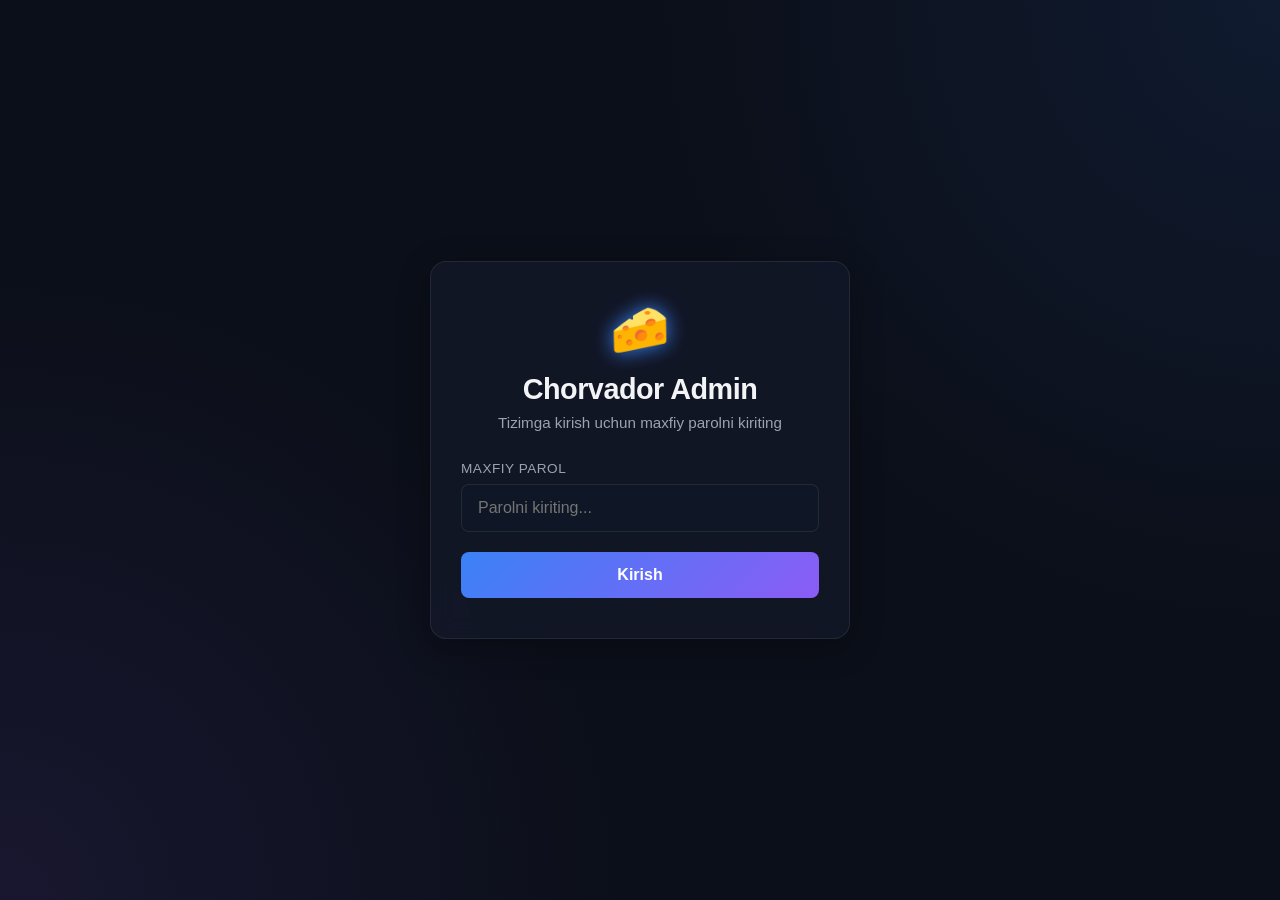
<file: static/login.html>
<!DOCTYPE html>
<html lang="uz">
<head>
    <meta charset="UTF-8">
    <meta name="viewport" content="width=device-width, initial-scale=1.0">
    <title>Chorvador Bot — Web Panel Login</title>
    <link rel="stylesheet" href="/static/style.css">
    <link rel="manifest" href="/manifest.json">
    <meta name="theme-color" content="#0b0f19">
    <link rel="icon" type="image/png" href="/static/icon.png">
</head>
<body>
    <div class="login-container">
        <div class="login-card glass">
            <span class="logo-icon">🧀</span>
            <h2>Chorvador Admin</h2>
            <p>Tizimga kirish uchun maxfiy parolni kiriting</p>
            
            <form id="loginForm">
                <div class="form-group">
                    <label for="password">Maxfiy Parol</label>
                    <input type="password" id="password" class="form-input" placeholder="Parolni kiriting..." required>
                </div>
                <button type="submit" class="btn">Kirish</button>
                <div id="errorMsg" class="error-msg"></div>
            </form>
        </div>
    </div>

    <script>
        // Redirect to dashboard if token exists
        if (localStorage.getItem("admin_token")) {
            window.location.href = "/chorvador-panel";
        }

        document.getElementById("loginForm").addEventListener("submit", async (e) => {
            e.preventDefault();
            const password = document.getElementById("password").value;
            const errorMsg = document.getElementById("errorMsg");
            errorMsg.style.display = "none";

            try {
                const response = await fetch("/api/login", {
                    method: "POST",
                    headers: {
                        "Content-Type": "application/json"
                    },
                    body: JSON.stringify({ password })
                });

                const data = await response.json();

                if (response.ok && data.token) {
                    localStorage.setItem("admin_token", data.token);
                    window.location.href = "/chorvador-panel";
                } else {
                    errorMsg.textContent = data.error || "Parol xato!";
                    errorMsg.style.display = "block";
                }
            } catch (err) {
                errorMsg.textContent = "Server bilan ulanishda xatolik!";
                errorMsg.style.display = "block";
            }
        });
    </script>
</body>
</html>
</file>
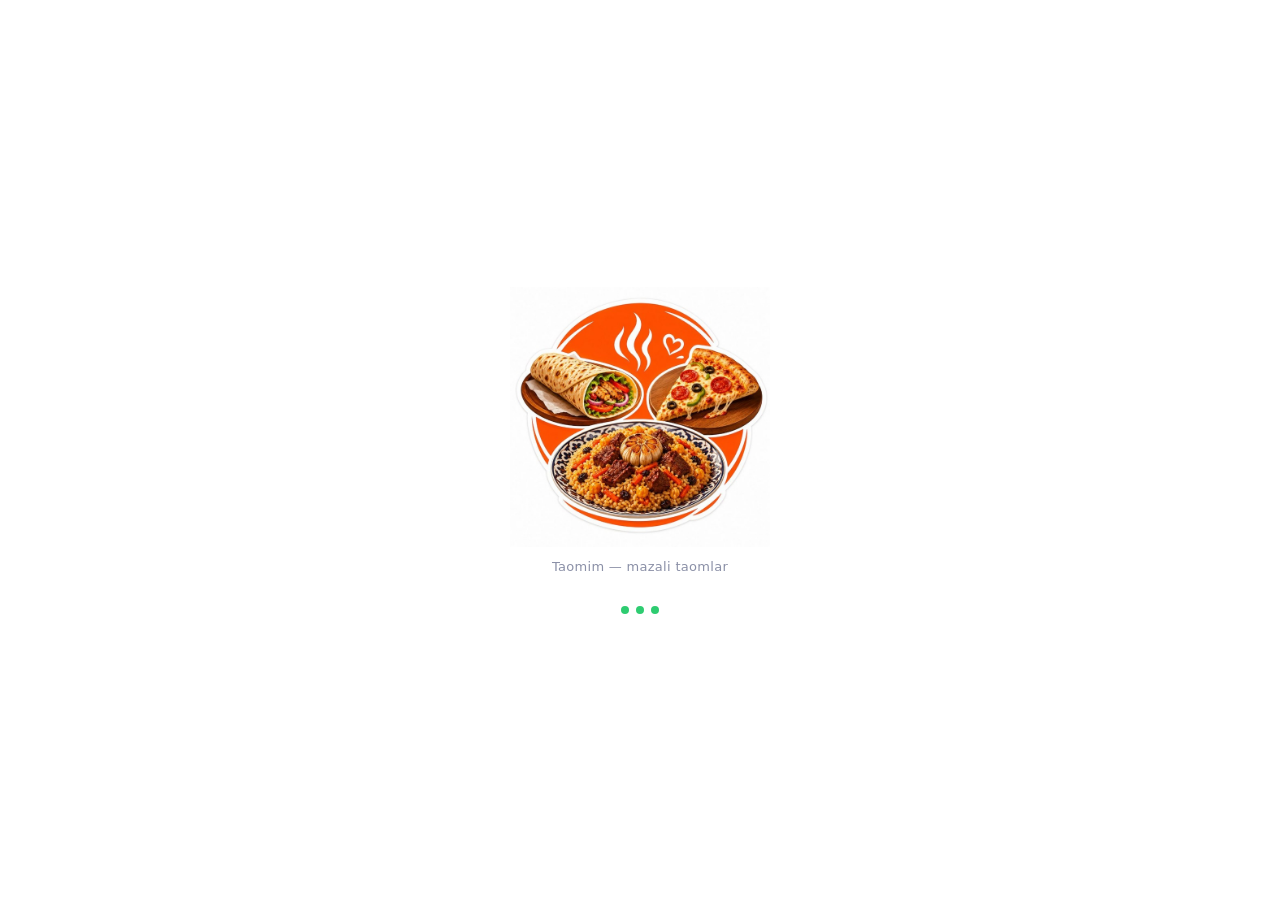
<file: static/miniapp.html>
<!DOCTYPE html>
<html lang="uz">
<head>
<meta charset="UTF-8">
<meta name="viewport" content="width=device-width, initial-scale=1.0, maximum-scale=1.0, user-scalable=no">
<title>Taomim</title>
<script src="https://telegram.org/js/telegram-web-app.js"></script>
<script src="https://api-maps.yandex.ru/2.1/?lang=uz_UZ" type="text/javascript" async defer></script>
<style>
:root {
  --bg: #f5f6fa;
  --surface: #ffffff;
  --border: #e8eaf0;
  --accent: #2ecc71;
  --accent-dark: #27ae60;
  --accent2: #3498db;
  --text: #1a1d27;
  --muted: #8b90a7;
  --red: #e74c3c;
  --yellow: #f39c12;
  --radius: 14px;
  --shadow: 0 2px 16px rgba(0,0,0,0.08);
}
* { margin:0; padding:0; box-sizing:border-box; -webkit-tap-highlight-color:transparent; }
body { font-family: 'Segoe UI', system-ui, -apple-system, sans-serif; background:var(--bg); color:var(--text); min-height:100vh; overflow-x:hidden; }

/* ============================================================
   SPLASH SCREEN
   ============================================================ */
#splash {
  position: fixed;
  inset: 0;
  z-index: 9999;
  background: #ffffff;
  display: flex;
  flex-direction: column;
  align-items: center;
  justify-content: center;
  gap: 0;
  transition: opacity 0.4s ease, visibility 0.4s ease;
}
#splash.hide {
  opacity: 0;
  visibility: hidden;
  pointer-events: none;
}
#splash-logo {
  width: 180px;
  height: 180px;
  object-fit: contain;
  animation: splashPop 0.5s cubic-bezier(0.34,1.56,0.64,1) both;
}
@keyframes splashPop {
  0%   { transform: scale(0.5); opacity: 0; }
  100% { transform: scale(1);   opacity: 1; }
}
#splash-tagline {
  margin-top: 12px;
  font-size: 13px;
  color: var(--muted);
  font-weight: 500;
  letter-spacing: 0.3px;
  animation: fadeUp 0.5s 0.2s ease both;
}
#splash-dots {
  margin-top: 32px;
  display: flex;
  gap: 7px;
  animation: fadeUp 0.4s 0.35s ease both;
}
#splash-dots span {
  width: 8px; height: 8px;
  border-radius: 50%;
  background: var(--accent);
  animation: dotBounce 1s infinite;
}
#splash-dots span:nth-child(2) { animation-delay: 0.15s; }
#splash-dots span:nth-child(3) { animation-delay: 0.30s; }
@keyframes dotBounce {
  0%,80%,100% { transform: scale(0.8); opacity: 0.5; }
  40%          { transform: scale(1.2); opacity: 1;   }
}
@keyframes fadeUp {
  from { opacity:0; transform:translateY(10px); }
  to   { opacity:1; transform:translateY(0);    }
}

/* ============================================================
   PAGES
   ============================================================ */
.page { display:none; min-height:100vh; padding-bottom:80px; }
.page.active { display:block; }

/* TOP NAV */
.topnav { position:sticky; top:0; z-index:100; background:var(--surface); border-bottom:1px solid var(--border); padding:14px 16px; display:flex; align-items:center; justify-content:space-between; }
.topnav-title { font-size:17px; font-weight:700; }
.topnav-back { background:none; border:none; font-size:22px; cursor:pointer; color:var(--text); padding:0 8px 0 0; }
.cart-btn { position:relative; background:var(--accent); color:#fff; border:none; border-radius:12px; padding:8px 14px; font-size:13px; font-weight:700; cursor:pointer; display:flex; align-items:center; gap:6px; }
.cart-count { background:#fff; color:var(--accent); border-radius:10px; padding:1px 6px; font-size:11px; font-weight:900; }

/* BOTTOM NAV */
.bottomnav { position:fixed; bottom:0; left:0; right:0; background:var(--surface); border-top:1px solid var(--border); display:flex; z-index:100; padding-bottom:env(safe-area-inset-bottom); }
.bottomnav-item { flex:1; display:flex; flex-direction:column; align-items:center; padding:10px 0; cursor:pointer; border:none; background:none; color:var(--muted); font-size:10px; font-weight:500; gap:3px; transition:.15s; }
.bottomnav-item.active { color:var(--accent); }
.bottomnav-item .icon { font-size:22px; }
.nav-badge { position:absolute; top:6px; right:calc(50% - 18px); background:var(--red); color:#fff; font-size:9px; font-weight:900; padding:1px 5px; border-radius:10px; }

/* CATALOG GRID */
.catalog-header { padding:16px 16px 8px; }
.catalog-header h2 { font-size:20px; font-weight:800; }
.catalog-header p { font-size:13px; color:var(--muted); margin-top:2px; }

.products-grid { padding:8px 12px 16px; display:grid; grid-template-columns:1fr 1fr; gap:12px; }

.product-card { background:var(--surface); border-radius:var(--radius); box-shadow:var(--shadow); display:flex; flex-direction:column; overflow:hidden; }
.product-img-wrap { width:100%; aspect-ratio:1/1; background:var(--bg); overflow:hidden; flex-shrink:0; }
.product-img { width:100%; height:100%; object-fit:cover; display:block; }
.product-img-placeholder { width:100%; height:100%; display:flex; align-items:center; justify-content:center; font-size:52px; background:linear-gradient(135deg,#f0f4f8,#e8eaf0); }
.product-body { padding:10px 10px 12px; display:flex; flex-direction:column; gap:6px; flex:1; }
.product-name { font-size:13px; font-weight:700; line-height:1.3; }
.product-price { font-size:14px; font-weight:800; color:var(--accent); }
.product-price small { font-size:10px; color:var(--muted); font-weight:400; }
.qty-control { display:flex; align-items:center; justify-content:space-between; gap:4px; margin-top:4px; }
.qty-btn { width:30px; height:30px; border-radius:50%; border:none; font-size:18px; font-weight:700; cursor:pointer; display:flex; align-items:center; justify-content:center; transition:.15s; flex-shrink:0; }
.qty-minus { background:#ffeaea; color:var(--red); }
.qty-plus  { background:#e8f8ef; color:var(--accent); }
.qty-num   { font-size:15px; font-weight:800; min-width:22px; text-align:center; }
.add-btn { width:100%; padding:8px 0; background:var(--accent); color:#fff; border:none; border-radius:10px; font-size:13px; font-weight:700; cursor:pointer; transition:.15s; margin-top:4px; }
.add-btn:active { transform:scale(0.97); }

.cat-tab-btn { padding: 7px 14px; border-radius: 20px; border: 1px solid var(--border); background: var(--surface); color: var(--text); font-size: 12px; font-weight: 600; cursor: pointer; white-space: nowrap; transition: .15s; flex-shrink: 0; }
.cat-tab-btn.active { background: var(--accent); color: #fff; border-color: var(--accent); }

/* CART */
.cart-empty { text-align:center; padding:60px 24px; }
.cart-empty .emoji { font-size:56px; margin-bottom:12px; }
.cart-empty p { color:var(--muted); font-size:15px; }
.cart-items { padding:16px; display:flex; flex-direction:column; gap:10px; }
.cart-item { background:var(--surface); border-radius:var(--radius); padding:14px 16px; box-shadow:var(--shadow); display:flex; align-items:center; gap:12px; }
.cart-item-img { width:52px; height:52px; border-radius:10px; object-fit:cover; background:var(--bg); flex-shrink:0; }
.cart-item-img-placeholder { width:52px; height:52px; border-radius:10px; background:var(--bg); display:flex; align-items:center; justify-content:center; font-size:28px; flex-shrink:0; }
.cart-item-info { flex:1; min-width:0; }
.cart-item-name { font-size:14px; font-weight:700; white-space:nowrap; overflow:hidden; text-overflow:ellipsis; }
.cart-item-price { font-size:12px; color:var(--muted); margin-top:2px; }
.cart-item-total { font-size:15px; font-weight:800; color:var(--accent); white-space:nowrap; }
.cart-summary { margin:0 16px; background:var(--surface); border-radius:var(--radius); padding:16px; box-shadow:var(--shadow); }
.summary-row { display:flex; justify-content:space-between; padding:6px 0; font-size:14px; }
.summary-row.total { border-top:1px solid var(--border); margin-top:6px; padding-top:12px; font-weight:800; font-size:16px; }
.summary-row.total .val { color:var(--accent); }

/* ORDER FORM */
.order-form { padding:16px; display:flex; flex-direction:column; gap:14px; }
.form-section { background:var(--surface); border-radius:var(--radius); padding:16px; box-shadow:var(--shadow); }
.form-section-title { font-size:13px; font-weight:700; color:var(--muted); text-transform:uppercase; letter-spacing:.5px; margin-bottom:12px; }
.option-grid { display:grid; grid-template-columns:1fr 1fr; gap:8px; }
.option-btn { padding:12px 8px; border-radius:10px; border:2px solid var(--border); background:var(--bg); color:var(--text); font-size:13px; font-weight:600; cursor:pointer; text-align:center; transition:.15s; }
.option-btn.selected { border-color:var(--accent); background:#e8f8ef; color:var(--accent-dark); }
.option-grid-3 { display:grid; grid-template-columns:1fr 1fr 1fr; gap:8px; }
.time-btn { padding:10px 4px; border-radius:10px; border:2px solid var(--border); background:var(--bg); color:var(--text); font-size:11px; font-weight:600; cursor:pointer; text-align:center; transition:.15s; line-height:1.4; }
.time-btn .time-icon { font-size:18px; display:block; margin-bottom:3px; }
.time-btn .time-range { font-size:10px; color:var(--muted); display:block; }
.time-btn.selected { border-color:var(--accent); background:#e8f8ef; color:var(--accent-dark); }
.time-btn.selected .time-range { color:var(--accent-dark); }
.option-btn:disabled, .time-btn:disabled { opacity:0.3; cursor:not-allowed; border-color:var(--border); background:var(--bg); color:var(--muted); pointer-events:none; }
.location-box { display:flex; align-items:center; gap:10px; background:var(--bg); border-radius:10px; padding:12px; }
.location-icon { font-size:24px; }
.location-text { flex:1; }
.location-name { font-size:13px; font-weight:600; }
.location-coords { font-size:11px; color:var(--muted); margin-top:2px; }
.location-change { font-size:12px; color:var(--accent2); font-weight:600; cursor:pointer; border:none; background:none; }
.order-items-preview { display:flex; flex-direction:column; gap:6px; }
.order-preview-row { display:flex; justify-content:space-between; font-size:13px; }
.order-preview-total { display:flex; justify-content:space-between; font-size:15px; font-weight:800; padding-top:10px; border-top:1px solid var(--border); margin-top:6px; }
.order-preview-total .val { color:var(--accent); }

/* ORDERS HISTORY */
.orders-list { padding:16px; display:flex; flex-direction:column; gap:12px; }
.order-card { background:var(--surface); border-radius:var(--radius); padding:16px; box-shadow:var(--shadow); }
.order-card-header { display:flex; justify-content:space-between; align-items:center; margin-bottom:10px; }
.order-card-num { font-size:13px; font-weight:700; color:var(--muted); }
.order-card-date { font-size:12px; color:var(--muted); }
.order-card-items { font-size:13px; color:var(--text); margin-bottom:8px; line-height:1.6; }
.order-card-footer { display:flex; justify-content:space-between; align-items:center; }
.order-card-price { font-size:16px; font-weight:800; color:var(--accent); }
.status-pill { padding:4px 10px; border-radius:20px; font-size:11px; font-weight:700; }
.pill-pending   { background:#fef9e7; color:var(--yellow); }
.pill-confirmed { background:#e8f4fd; color:var(--accent2); }
.pill-completed { background:#e8f8ef; color:var(--accent-dark); }
.pill-cancelled { background:#fdecea; color:var(--red); }
.order-card-time { font-size:11px; color:var(--muted); margin-top:6px; }

/* MAIN BUTTON */
.main-btn { position:fixed; bottom:calc(70px + env(safe-area-inset-bottom)); left:16px; right:16px; padding:16px; background:var(--accent); color:#fff; border:none; border-radius:14px; font-size:16px; font-weight:800; cursor:pointer; box-shadow:0 4px 20px rgba(46,204,113,0.4); transition:.15s; z-index:99; }
.main-btn:active { transform:scale(0.98); }
.main-btn:disabled { background:var(--border); color:var(--muted); box-shadow:none; cursor:not-allowed; }

/* SUCCESS */
.success-screen { display:none; position:fixed; inset:0; background:var(--surface); z-index:999; flex-direction:column; align-items:center; justify-content:center; text-align:center; padding:32px; }
.success-screen.show { display:flex; }
.success-emoji { font-size:72px; margin-bottom:20px; animation:pop .4s ease; }
@keyframes pop { 0%{transform:scale(0)} 70%{transform:scale(1.15)} 100%{transform:scale(1)} }
.success-title { font-size:24px; font-weight:800; margin-bottom:10px; }
.success-sub { font-size:15px; color:var(--muted); margin-bottom:8px; }
.success-detail { font-size:14px; color:var(--text); background:var(--bg); border-radius:10px; padding:14px 20px; margin-top:16px; width:100%; text-align:left; line-height:1.8; }
.success-btn { margin-top:24px; padding:14px 32px; background:var(--accent); color:#fff; border:none; border-radius:12px; font-size:15px; font-weight:700; cursor:pointer; }

/* LOYALTY CARD */
.loyalty-banner-card {
  margin: 0 16px 14px;
  background: linear-gradient(135deg, #ff7e5f, #feb47b);
  border-radius: 16px;
  padding: 14px 16px;
  color: #fff;
  box-shadow: 0 6px 20px rgba(255, 126, 95, 0.35);
  display: flex;
  flex-direction: column;
  gap: 8px;
  position: relative;
  overflow: hidden;
}
.loyalty-banner-card::before {
  content: '';
  position: absolute;
  top: -50%;
  right: -20%;
  width: 140px;
  height: 140px;
  background: rgba(255,255,255,0.12);
  border-radius: 50%;
  pointer-events: none;
}
.loyalty-head { display:flex; justify-content:space-between; align-items:center; }
.loyalty-title { font-size:13px; font-weight:800; letter-spacing:0.3px; display:flex; align-items:center; gap:6px; text-shadow: 0 1px 2px rgba(0,0,0,0.1); }
.loyalty-badge { background:rgba(255,255,255,0.25); backdrop-filter:blur(4px); padding:3px 9px; border-radius:12px; font-size:11px; font-weight:800; }
.loyalty-track { background:rgba(0,0,0,0.18); border-radius:10px; height:10px; width:100%; overflow:hidden; position:relative; padding:1px; }
.loyalty-fill  { background:linear-gradient(90deg, #ffe066, #fff); height:100%; border-radius:8px; transition:width 0.4s cubic-bezier(0.34,1.56,0.64,1); box-shadow:0 0 8px rgba(255,255,255,0.8); }
.loyalty-sub   { font-size:11px; font-weight:600; opacity:0.95; display:flex; justify-content:space-between; align-items:center; }

/* CART MIN PROGRESS */
.cart-min-progress {
  margin: 12px 16px 4px;
  background: var(--surface);
  border: 1px solid var(--border);
  border-radius: 12px;
  padding: 12px 14px;
  display: flex;
  flex-direction: column;
  gap: 6px;
}
.cmp-head { display:flex; justify-content:space-between; font-size:12px; font-weight:700; }
.cmp-bar  { background:var(--bg); border-radius:8px; height:8px; overflow:hidden; width:100%; }
.cmp-fill { background:var(--yellow); height:100%; border-radius:8px; transition:width 0.3s ease, background 0.3s ease; }
.cmp-fill.ok { background:var(--accent); }
.cmp-sub  { font-size:11px; color:var(--muted); }


/* LOADER */
.loader { display:flex; align-items:center; justify-content:center; padding:40px; gap:10px; color:var(--muted); }
.spinner { width:22px; height:22px; border:2px solid var(--border); border-top-color:var(--accent); border-radius:50%; animation:spin .7s linear infinite; }
@keyframes spin { to { transform:rotate(360deg); } }

/* ANIMATION FOR IMAGES & CARDS */
@keyframes fadeInUp {
  from { opacity: 0; transform: translateY(14px); }
  to   { opacity: 1; transform: translateY(0); }
}
@keyframes fadeInScale {
  from { opacity: 0; transform: scale(0.88) translateY(10px); }
  to   { opacity: 1; transform: scale(1) translateY(0); }
}
@keyframes profilePulse {
  0% { transform: scale(1); filter: brightness(1); }
  50% { transform: scale(1.04); filter: brightness(1.05); }
  100% { transform: scale(1); filter: brightness(1); }
}
@keyframes imgFadeIn {
  from { opacity: 0; transform: scale(1.12); }
  to   { opacity: 1; transform: scale(1); }
}

.animate-fadeIn {
  animation: fadeInUp 0.35s cubic-bezier(0.2, 0.8, 0.2, 1) both;
}

/* RESTAURANTS SECTION STYLES (HORIZONTAL SLIDER) */
.restaurants-section {
  padding: 12px 16px 14px;
}
.section-title {
  font-size: 16px; font-weight: 800; color: var(--text);
  margin-bottom: 10px; display: flex; align-items: center; justify-content: space-between;
}
.restaurants-grid {
  display: flex; gap: 12px; overflow-x: auto;
  scroll-snap-type: x mandatory; -webkit-overflow-scrolling: touch;
  padding: 4px 16px 12px; margin: 0 -16px;
  scrollbar-width: none;
}
.restaurants-grid::-webkit-scrollbar { display: none; }

.restaurant-card {
  flex: 0 0 150px; width: 150px; scroll-snap-align: start;
  background: var(--surface); border: 1px solid var(--border);
  border-radius: 16px; overflow: hidden; display: flex;
  flex-direction: column; cursor: pointer; transition: transform 0.22s cubic-bezier(0.34,1.56,0.64,1), box-shadow 0.22s ease;
  box-shadow: var(--shadow); position: relative;
  animation: fadeInScale 0.4s cubic-bezier(0.34,1.56,0.64,1) both;
}
.restaurant-card:active { transform: scale(0.94); }

.restaurant-img-wrap {
  width: 100%; aspect-ratio: 16/11; background: var(--bg); overflow: hidden; position: relative;
}
.restaurant-img {
  width: 100%; height: 100%; object-fit: cover; display: block;
  animation: imgFadeIn 0.5s ease both, profilePulse 4s ease-in-out infinite 0.5s;
  transition: transform 0.35s ease;
}
.restaurant-card:hover .restaurant-img { transform: scale(1.08); }
.restaurant-img-placeholder {
  width: 100%; height: 100%; display: flex; align-items: center; justify-content: center;
  font-size: 38px; background: linear-gradient(135deg,#f0f4f8,#e8eaf0);
  animation: profilePulse 3s ease-in-out infinite;
}
.restaurant-info {
  padding: 9px; display: flex; flex-direction: column; gap: 3px; flex: 1;
}
.restaurant-name {
  font-size: 13px; font-weight: 800; color: var(--text); line-height: 1.25;
  white-space: nowrap; overflow: hidden; text-overflow: ellipsis;
}
.restaurant-meta {
  font-size: 11px; color: var(--muted); display: flex; align-items: center; gap: 3px;
  white-space: nowrap; overflow: hidden; text-overflow: ellipsis;
}

/* ACTIVE RESTAURANT BANNER IN CATALOG */
.active-restaurant-banner {
  margin: 10px 16px 4px; padding: 12px 14px; background: #e8f8ef; border: 1px solid rgba(46,204,113,0.3);
  border-radius: 14px; display: flex; align-items: center; justify-content: space-between;
  animation: fadeInScale 0.35s cubic-bezier(0.34,1.56,0.64,1) both;
}
.arb-left { display: flex; align-items: center; gap: 10px; }
.arb-img {
  width: 46px; height: 46px; border-radius: 12px; object-fit: cover;
  animation: imgFadeIn 0.4s ease both, profilePulse 3s infinite ease-in-out 0.4s;
  box-shadow: 0 3px 12px rgba(46,204,113,0.35);
}
.arb-name { font-size: 14px; font-weight: 800; color: var(--accent-dark); }
.arb-sub { font-size: 11px; color: var(--muted); }
.arb-reset { background: var(--surface); color: var(--text); border: 1px solid var(--border); padding: 5px 12px; border-radius: 20px; font-size: 12px; font-weight: 700; cursor: pointer; }

/* TOAST */
.toast { position:fixed; top:20px; left:50%; transform:translateX(-50%); background:#1a1d27; color:#fff; border-radius:10px; padding:10px 20px; font-size:13px; font-weight:600; z-index:9999; animation:fadeInOut 2.5s ease forwards; white-space:nowrap; }
@keyframes fadeInOut { 0%{opacity:0;top:30px} 15%{opacity:1;top:20px} 80%{opacity:1} 100%{opacity:0} }

/* ============================================================
   PRODUCT DETAIL MODAL
   ============================================================ */
#product-modal-overlay {
  position: fixed; inset: 0; z-index: 500;
  background: rgba(0,0,0,0); pointer-events: none;
  transition: background 0.3s ease;
}
#product-modal-overlay.open { background: rgba(0,0,0,0.55); pointer-events: all; }
#product-modal-sheet {
  position: fixed; bottom: 0; left: 0; right: 0; z-index: 501;
  background: var(--surface);
  border-radius: 24px 24px 0 0;
  transform: translateY(100%);
  transition: transform 0.38s cubic-bezier(0.34,1.1,0.64,1);
  max-height: 92vh; overflow-y: auto;
  -webkit-overflow-scrolling: touch;
  box-shadow: 0 -8px 40px rgba(0,0,0,0.18);
}
#product-modal-sheet.open { transform: translateY(0); }
.modal-handle { width:44px; height:5px; background:var(--border); border-radius:3px; margin:12px auto 0; }
.modal-img-wrap { width:100%; aspect-ratio:4/3; overflow:hidden; background:var(--bg); }
.modal-img-wrap img { width:100%; height:100%; object-fit:cover; display:block; }
.modal-img-placeholder-big { width:100%; height:100%; display:flex; align-items:center; justify-content:center; font-size:90px; background:linear-gradient(135deg,#f0f4f8,#e8eaf0); }
.modal-body { padding:18px 18px 36px; }
.modal-product-name { font-size:20px; font-weight:800; line-height:1.25; margin-bottom:6px; }
.modal-restaurant-badge { display:inline-flex; align-items:center; gap:4px; background:#e8f8ef; color:var(--accent-dark); font-size:11px; font-weight:700; padding:3px 10px; border-radius:20px; margin-bottom:12px; }
.modal-description { font-size:13px; color:var(--muted); line-height:1.6; margin-bottom:16px; }
.modal-price-row { display:flex; align-items:center; justify-content:space-between; margin-bottom:20px; }
.modal-price { font-size:26px; font-weight:900; color:var(--accent); }
.modal-price small { font-size:14px; font-weight:500; color:var(--muted); }
.modal-qty { display:flex; align-items:center; background:var(--bg); border-radius:50px; padding:4px; border:1px solid var(--border); }
.modal-qty-btn { width:36px; height:36px; border-radius:50%; border:none; font-size:20px; font-weight:700; cursor:pointer; display:flex; align-items:center; justify-content:center; transition:transform 0.1s; }
.modal-qty-btn:active { transform:scale(0.88); }
.modal-qty-minus { background:#ffeaea; color:var(--red); }
.modal-qty-plus  { background:#e8f8ef; color:var(--accent); }
.modal-qty-num { min-width:36px; text-align:center; font-size:17px; font-weight:800; }
.modal-pay-title { font-size:13px; font-weight:700; color:var(--muted); text-transform:uppercase; letter-spacing:0.5px; margin-bottom:10px; }
.modal-pay-grid { display:grid; grid-template-columns:1fr 1fr; gap:10px; margin-bottom:20px; }
.modal-pay-card { border:2px solid var(--border); border-radius:14px; padding:14px 10px; text-align:center; cursor:pointer; transition:border-color 0.18s, background 0.18s, transform 0.1s; background:var(--bg); display:flex; flex-direction:column; align-items:center; gap:6px; -webkit-tap-highlight-color:transparent; }
.modal-pay-card:active { transform:scale(0.96); }
.modal-pay-card.selected { border-color:var(--accent); background:#e8f8ef; }
.modal-pay-icon { font-size:28px; }
.modal-pay-label { font-size:12px; font-weight:700; color:var(--text); }
.modal-pay-card.selected .modal-pay-label { color:var(--accent-dark); }
.modal-add-btn { width:100%; padding:16px; background:linear-gradient(135deg,var(--accent),var(--accent-dark)); color:#fff; border:none; border-radius:14px; font-size:16px; font-weight:800; cursor:pointer; box-shadow:0 4px 20px rgba(46,204,113,0.4); transition:transform 0.12s,box-shadow 0.12s; }
.modal-add-btn:active { transform:scale(0.97); box-shadow:0 2px 10px rgba(46,204,113,0.3); }
/* Product card tap */
.product-card { cursor:pointer; transition:transform 0.12s ease, box-shadow 0.12s ease; }
.product-card:active { transform:scale(0.97); }

</style>
</head>
<body>

<!-- ============================================================
     SPLASH SCREEN
     ============================================================ -->
<div id="splash" style="background:#fff;">
  <img src="/static/taomim_splash.png"
       style="width:260px;height:260px;object-fit:contain;
              animation:splashPop 0.5s cubic-bezier(0.34,1.56,0.64,1) both;"
       alt="Taomim">
  <div id="splash-tagline">Taomim — mazali taomlar</div>
  <div id="splash-dots">
    <span></span><span></span><span></span>
  </div>
</div>

<!-- CATALOG PAGE -->
<div class="page active" id="page-catalog">
  <div class="topnav">
    <div class="topnav-title">🍽️ Taomim</div>
    <button class="cart-btn" onclick="goPage('cart')" id="cart-topbtn" style="display:none">
      🛒 Savat <span class="cart-count" id="cart-count-top">0</span>
    </button>
  </div>

  <!-- SEARCH BAR -->
  <div style="padding:10px 16px 6px;">
    <div style="position:relative;display:flex;align-items:center;">
      <span style="position:absolute;left:12px;font-size:15px;color:var(--muted)">🔍</span>
      <input type="text" id="miniapp-search" placeholder="Taom yoki oshxona nomini qidirish..." oninput="onSearchInput(this.value)" style="width:100%;padding:9px 12px 9px 36px;border-radius:12px;border:1px solid var(--border);background:var(--surface);font-size:14px;outline:none;">
    </div>
  </div>

  <!-- TANLANGAN OSHXONA BANNERI (IF ACTIVE) -->
  <div id="active-restaurant-banner" class="active-restaurant-banner" style="display:none;"></div>

  <!-- OSHXONALAR BO'LIMI (RESTAURANTS SECTION) -->
  <div class="restaurants-section" id="restaurants-section">
    <div class="section-title">
      <span>🏪 Hamkor oshxonalar</span>
      <span style="font-size:12px;color:var(--accent);font-weight:600;" id="restaurants-count-label"></span>
    </div>
    <div class="restaurants-grid" id="restaurants-list">
      <!-- JS populates restaurants -->
    </div>
  </div>

  <!-- TAOMLAR SUTUNI & KATEGORIYALAR -->
  <div class="section-title" style="padding:0 16px;margin-top:4px;" id="products-section-title">
    <span>🍽️ Taomlar va ichimliklar</span>
  </div>

  <!-- CATEGORY TABS -->
  <div id="category-tabs-wrap" style="padding:0 16px 12px;overflow-x:auto;display:flex;gap:8px;white-space:nowrap;-webkit-overflow-scrolling:touch;">
    <!-- JS populates tabs -->
  </div>

  <div class="products-grid" id="products-list">
    <div class="loader" style="grid-column:1/-1"><div class="spinner"></div> Yuklanmoqda...</div>
  </div>
</div>

<!-- CART PAGE -->
<div class="page" id="page-cart">
  <div class="topnav">
    <button class="topnav-back" onclick="goPage('catalog')">←</button>
    <div class="topnav-title">🛒 Savatcha</div>
    <div></div>
  </div>
  
  <div style="padding-bottom:100px;overflow-y:auto;max-height:calc(100vh - 60px);">
    <div id="cart-content"></div>

    <!-- 📍 LOCATION & MAP SECTION IN CART -->
    <div id="cart-delivery-box" style="display:none;margin:12px 16px 20px;background:var(--surface);border:1px solid var(--border);border-radius:14px;padding:14px;">
      <div style="font-weight:700;font-size:14px;margin-bottom:10px;display:flex;justify-content:space-between;align-items:center;">
        <span>📍 Yetkazish manzili</span>
        <span style="font-size:11px;color:var(--accent-dark);font-weight:600;" id="delivery-calc-status">⚡ Real-vaqt hisoblanmoqda</span>
      </div>

      <div style="display:flex;flex-direction:column;gap:8px;margin-bottom:10px;">
        <button type="button" onclick="getCurrentGPSLocation()" style="display:flex;align-items:center;justify-content:center;gap:8px;background:var(--accent);color:#fff;border:none;padding:12px 14px;border-radius:10px;font-weight:700;font-size:13px;cursor:pointer;width:100%;box-shadow:0 3px 8px rgba(46,204,113,0.3);">
          📍 Joylashuvimni ulashish (GPS)
        </button>
        <div style="font-size:11px;color:var(--muted);text-align:center;">yoki xaritaning ustiga bosib belgilang 👇</div>
      </div>

      <div id="delivery-map" style="width:100%;height:180px;border-radius:10px;border:1px solid var(--border);margin-bottom:10px;z-index:1;"></div>

      <div class="location-box" style="margin-top:6px;">
        <div class="location-icon">📌</div>
        <div class="location-text">
          <div class="location-name" id="location-name">Tanlangan manzil</div>
          <div class="location-coords" id="location-coords">Manzil yuklanmoqda...</div>
        </div>
      </div>
    </div>
  </div>

  <button class="main-btn" id="cart-order-btn" onclick="goPage('order')">Buyurtma berish →</button>
</div>

<!-- ORDER PAGE (CONFIRMATION & PAYMENT) -->
<div class="page" id="page-order">
  <div class="topnav">
    <button class="topnav-back" onclick="goPage('cart')">←</button>
    <div class="topnav-title">📋 Buyurtmani tasdiqlash</div>
    <div></div>
  </div>
  <div class="order-form" style="padding-bottom:100px;">
    
    <!-- 👤 QABUL QILUVCHI MA'LUMOTLARI -->
    <div class="form-section" style="margin-bottom:14px;background:var(--surface);border:1px solid var(--border);border-radius:14px;padding:14px;">
      <div class="form-section-title" style="font-weight:700;font-size:14px;margin-bottom:10px;">👤 Qabul qiluvchi ma'lumotlari</div>
      <div style="display:flex;flex-direction:column;gap:10px;">
        <div>
          <label style="font-size:12px;font-weight:700;color:var(--muted);margin-bottom:4px;display:block;">Ism va familiyangiz *</label>
          <input type="text" id="order-fullname-input" placeholder="Masalan: Alisher Usmonov" style="width:100%;padding:10px 12px;border-radius:10px;border:1px solid var(--border);background:var(--bg);font-size:14px;outline:none;">
        </div>
        <div>
          <label style="font-size:12px;font-weight:700;color:var(--muted);margin-bottom:4px;display:block;">Telefon raqamingiz *</label>
          <input type="tel" id="order-phone-input" placeholder="+998 90 123 45 67" style="width:100%;padding:10px 12px;border-radius:10px;border:1px solid var(--border);background:var(--bg);font-size:14px;outline:none;">
        </div>
      </div>
    </div>
    <!-- 💳 PAYMENT METHOD -->
    <div class="form-section">
      <div class="form-section-title">💳 To'lov usulini tanlang</div>
      <div class="modal-pay-grid" style="margin-top:4px;">
        <div class="modal-pay-card selected" id="order-pay-cash" onclick="selectPayMethod('cash')">
          <div class="modal-pay-icon">💵</div>
          <div class="modal-pay-label">Kelganda<br>to'lanadi</div>
        </div>
        <div class="modal-pay-card" id="order-pay-click" onclick="selectPayMethod('click')">
          <div class="modal-pay-icon">🔵</div>
          <div class="modal-pay-label">Click<br>orqali</div>
        </div>
      </div>
    </div>

    <!-- 🧾 SUMMARY -->
    <div class="form-section">
      <div class="form-section-title">🧾 Buyurtma yakuniy hisob-kitobi</div>
      <div class="order-items-preview" id="order-preview"></div>
    </div>

  </div>
  <button class="main-btn" id="confirm-btn" onclick="confirmOrder()">✅ Tasdiqlash</button>
</div>

<!-- ORDERS HISTORY PAGE -->
<div class="page" id="page-orders">
  <div class="topnav">
    <div class="topnav-title">📦 Buyurtmalarim</div>
    <div></div>
  </div>
  <div id="orders-content">
    <div class="loader"><div class="spinner"></div> Yuklanmoqda...</div>
  </div>
</div>

<!-- BOTTOM NAV -->
<div class="bottomnav">
  <button class="bottomnav-item active" id="nav-catalog" onclick="goPage('catalog')">
    <span class="icon">🏪</span>Katalog
  </button>
  <button class="bottomnav-item" id="nav-cart" onclick="goPage('cart')" style="position:relative">
    <span class="icon">🛒</span>Savatcha
    <span class="nav-badge" id="nav-cart-badge" style="display:none">0</span>
  </button>
  <button class="bottomnav-item" id="nav-orders" onclick="goPage('orders')">
    <span class="icon">📦</span>Buyurtmalar
  </button>
</div>

<!-- SUCCESS SCREEN -->
<div class="success-screen" id="success-screen">
  <div class="success-emoji">🎉</div>
  <div class="success-title">Buyurtma qabul qilindi!</div>
  <div class="success-sub">Tez orada yetkazib beramiz</div>
  <div class="success-detail" id="success-detail"></div>
  <button class="success-btn" onclick="afterSuccess()">Bosh sahifaga →</button>
</div>

<!-- PRODUCT DETAIL MODAL -->
<div id="product-modal-overlay" onclick="closeProductModal()"></div>
<div id="product-modal-sheet">
  <div class="modal-handle"></div>
  <div class="modal-img-wrap" id="modal-img-wrap"></div>
  <div class="modal-body">
    <div class="modal-product-name" id="modal-name">—</div>
    <div id="modal-restaurant-wrap"></div>
    <div class="modal-description" id="modal-description" style="display:none"></div>
    <div class="modal-price-row">
      <div class="modal-price" id="modal-price">0 <small>so'm</small></div>
      <div class="modal-qty">
        <button class="modal-qty-btn modal-qty-minus" onclick="modalChangeQty(-1)">−</button>
        <div class="modal-qty-num" id="modal-qty-num">1</div>
        <button class="modal-qty-btn modal-qty-plus" onclick="modalChangeQty(1)">+</button>
      </div>
    </div>
    <div id="modal-rating-row" style="margin-bottom:14px;display:none;">
      <div style="display:flex;align-items:center;justify-content:space-between;">
        <div style="display:flex;align-items:center;gap:6px;">
          <span style="font-size:16px;color:#f39c12;font-weight:800;" id="modal-avg-rating">⭐ 0.0</span>
          <span style="font-size:12px;color:var(--muted);" id="modal-total-reviews">(0 ta baho)</span>
        </div>
        <button id="toggle-reviews-btn" onclick="toggleReviewsSection()" style="background:var(--surface2);border:none;padding:6px 12px;border-radius:14px;font-size:12px;font-weight:600;color:var(--primary);cursor:pointer;display:none;">
          💬 Sharhlar (<span id="reviews-count-badge">0</span>) ▾
        </button>
      </div>
    </div>
    <div id="modal-reviews-section" style="margin-bottom:20px;display:none;background:var(--surface2);padding:10px;border-radius:12px;">
      <div class="modal-pay-title" style="margin-bottom:8px;font-size:13px;">💬 Mijozlar sharhlari</div>
      <div id="modal-reviews-list" style="display:flex;flex-direction:column;gap:8px;max-height:180px;overflow-y:auto;"></div>
    </div>
    <div class="modal-pay-title">💳 To'lov usuli</div>
    <div class="modal-pay-grid">
      <div class="modal-pay-card selected" id="pay-cash" onclick="selectPayMethod('cash')">
        <div class="modal-pay-icon">💵</div>
        <div class="modal-pay-label">Kelganda<br>to'lanadi</div>
      </div>
      <div class="modal-pay-card" id="pay-click" onclick="selectPayMethod('click')">
        <div class="modal-pay-icon">🔵</div>
        <div class="modal-pay-label">Click<br>orqali</div>
      </div>
    </div>
    <button class="modal-add-btn" id="modal-add-btn" onclick="modalAddToCart()">
      🛒 Savatga qo'shish — <span id="modal-add-price">0 so'm</span>
    </button>
  </div>
</div>

<script>
// ============================================================
// TELEGRAM MINI APP INIT
// ============================================================
const tg = window.Telegram.WebApp;
tg.ready();
tg.expand();

// ============================================================
// SPLASH — mahsulotlar yuklanib bo'lgach yashirish
// ============================================================
function hideSplash() {
  const splash = document.getElementById('splash');
  if (!splash) return;
  splash.classList.add('hide');
  setTimeout(() => { if (splash && splash.parentNode) splash.remove(); }, 450);
}
// Splash ekrani hech qachon qotib qolmasligi uchun maxsus kafolatli taymer
setTimeout(hideSplash, 1500);

// ============================================================
// STATE
// ============================================================
const BASE_URL = '%%BASE_URL%%';
let TOKEN = '%%API_TOKEN%%';
let USER_TG_ID = tg.initDataUnsafe?.user?.id || null;

let products = [];
let categories = [];
let restaurants = [];
let selectedCategoryId = 'all';
let selectedRestaurantId = 'all';
let searchQuery = '';
let cart = {};
let selectedDay  = 'today';
let selectedTime = 'morning';
let userLocation = null;
let currentPage  = 'catalog';

const TIME_MAP = {
  morning: { start:'09:00', end:'12:00', label:'Ertalab 09:00–12:00' },
  noon:    { start:'12:00', end:'17:00', label:'Kunduz 12:00–17:00'  },
  evening: { start:'17:00', end:'23:00', label:'Kechqurun 17:00–23:00' }
};

// ============================================================
// PAGE NAV
// ============================================================
function goPage(page) {
  document.querySelectorAll('.page').forEach(p => p.classList.remove('active'));
  document.getElementById('page-' + page).classList.add('active');
  document.querySelectorAll('.bottomnav-item').forEach(b => b.classList.remove('active'));
  const navEl = document.getElementById('nav-' + page);
  if (navEl) navEl.classList.add('active');
  currentPage = page;
  if (page === 'cart')   renderCart();
  if (page === 'order')  renderOrderForm();
  if (page === 'orders') loadOrders();
  tg.BackButton[['cart','order'].includes(page) ? 'show' : 'hide']();
}

tg.BackButton.onClick(() => {
  if (currentPage === 'order') goPage('cart');
  else if (currentPage === 'cart') goPage('catalog');
  else tg.BackButton.hide();
});

// ============================================================
// API
// ============================================================
async function apiFetch(path, method='GET', body=null) {
  const opts = { method, headers: { 'Authorization': 'Bearer ' + TOKEN } };
  if (body) { opts.headers['Content-Type'] = 'application/json'; opts.body = JSON.stringify(body); }
  try {
    const r = await fetch(BASE_URL + path, opts);
    return await r.json();
  } catch(e) { console.error('API error:', e); return null; }
}

// ============================================================
// CATALOG — GRID & CATEGORIES
// ============================================================
let userLoyaltyInfo = null;

async function loadLoyaltyInfo() {
  const tgUser = tg?.initDataUnsafe?.user;
  const tgId = tgUser?.id || '';
  if (!tgId) return;
  try {
    const data = await apiFetch(`/api/loyalty?telegram_id=${tgId}`);
    if (data && !data.error) {
      userLoyaltyInfo = data;
      renderLoyaltyCard();
    }
  } catch (e) { console.error('loadLoyaltyInfo:', e); }
}

function renderLoyaltyCard() {
  if (!userLoyaltyInfo) return;
  const card = document.getElementById('miniapp-loyalty-card');
  if (!card) return;
  card.style.display = 'flex';

  const cur    = userLoyaltyInfo.current_step || 0;
  const target = userLoyaltyInfo.target || 10;
  const rem    = userLoyaltyInfo.remaining || 10;
  const isGift = userLoyaltyInfo.is_gift_order;

  const pct = Math.min(100, Math.max(0, (cur / target) * 100));
  document.getElementById('loyalty-fill-bar').style.width = (isGift ? 100 : pct) + '%';
  document.getElementById('loyalty-badge-text').textContent = `${cur} / ${target} buyurtma`;

  if (isGift) {
    document.getElementById('loyalty-sub-text').textContent = "🎉 10-yubiley sovg'angiz biriktirildi!";
  } else if (rem === 1) {
    document.getElementById('loyalty-sub-text').textContent = "🔥 Yana 1 ta buyurtma bersangiz SOVG'A olasiz!";
  } else {
    document.getElementById('loyalty-sub-text').textContent = `Sovg'agacha ${rem} ta buyurtma qoldi`;
  }
}

async function loadUserProfile() {
  if (!USER_TG_ID) return;
  try {
    const u = await apiFetch(`/api/miniapp/user/${USER_TG_ID}`);
    if (u && u.latitude && u.longitude) {
      userLocation = { lat: parseFloat(u.latitude), lon: parseFloat(u.longitude) };
    }
  } catch(e) { console.error('loadUserProfile error:', e); }
}



async function loadProducts() {
  const splashStart = Date.now();
  try {
    const [prodData, catData, restData] = await Promise.all([
      fetch(BASE_URL + '/api/miniapp/products').then(r => r.json()).catch(() => null),
      apiFetch('/api/categories').catch(() => null),
      apiFetch('/api/restaurants').catch(() => null)
    ]);
    loadLoyaltyInfo();
    loadUserProfile();
    if (prodData && !prodData.error) {
      products = Array.isArray(prodData) ? prodData : [];
      categories = Array.isArray(catData) ? catData : [];
      restaurants = Array.isArray(restData) ? restData : [];
      renderRestaurants();
      renderCategoryTabs();
      renderProducts();
    } else {
      showToast('Mahsulotlarni yuklab bo\'lmadi');
    }
  } catch (err) {
    console.error('loadProducts error:', err);
  } finally {
    const elapsed = Date.now() - splashStart;
    const remaining = Math.max(0, 500 - elapsed);
    setTimeout(hideSplash, remaining);
  }
}

function renderRestaurants() {
  const section = document.getElementById('restaurants-section');
  const list = document.getElementById('restaurants-list');
  const countLabel = document.getElementById('restaurants-count-label');
  if (!section || !list) return;

  if (!restaurants.length) {
    section.style.display = 'none';
    return;
  }
  section.style.display = 'block';
  countLabel.textContent = `${restaurants.length} ta`;

  list.innerHTML = restaurants.map((r, idx) => {
    const activeProductsCount = products.filter(p => p.restaurant_id === r.id).length;
    const imgHtml = r.image_url
      ? `<img class="restaurant-img" src="${esc(r.image_url)}" alt="${esc(r.name)}" onerror="this.parentElement.innerHTML='<div class=\\'restaurant-img-placeholder\\'>🏪</div>'">`
      : `<div class="restaurant-img-placeholder">🏪</div>`;
    return `
      <div class="restaurant-card" style="animation-delay:${Math.min(idx * 0.07, 0.4)}s" onclick="selectRestaurant(${r.id})">
        <div class="restaurant-img-wrap">${imgHtml}</div>
        <div class="restaurant-info">
          <div class="restaurant-name">${esc(r.name)}</div>
          <div class="restaurant-meta">📍 ${esc(r.address || 'Toshkent')}</div>
          <div class="restaurant-meta" style="color:var(--accent-dark);font-weight:700;margin-top:2px;">
            🍽️ ${activeProductsCount || 0} ta taom
          </div>
        </div>
      </div>`;
  }).join('');
}

function selectRestaurant(restId) {
  selectedRestaurantId = restId;
  selectedCategoryId = 'all';
  renderActiveRestaurantBanner();
  renderCategoryTabs();
  renderProducts();

  // Scroll to products section smoothly
  const titleEl = document.getElementById('products-section-title');
  if (titleEl) titleEl.scrollIntoView({ behavior: 'smooth' });
}

function resetRestaurantFilter() {
  selectedRestaurantId = 'all';
  renderActiveRestaurantBanner();
  renderCategoryTabs();
  renderProducts();
}

function renderActiveRestaurantBanner() {
  const banner = document.getElementById('active-restaurant-banner');
  const restSec = document.getElementById('restaurants-section');
  if (!banner) return;

  if (selectedRestaurantId === 'all') {
    banner.style.display = 'none';
    if (restSec) restSec.style.display = 'block';
    return;
  }

  const rest = restaurants.find(r => r.id === selectedRestaurantId);
  if (!rest) return;

  if (restSec) restSec.style.display = 'none'; // Hide all restaurants when one is selected
  banner.style.display = 'flex';
  const imgHtml = rest.image_url
    ? `<img class="arb-img" src="${esc(rest.image_url)}" alt="${esc(rest.name)}">`
    : `<div style="width:44px;height:44px;border-radius:10px;background:var(--bg);display:flex;align-items:center;justify-content:center;font-size:24px;">🏪</div>`;

  banner.innerHTML = `
    <div class="arb-left">
      ${imgHtml}
      <div>
        <div class="arb-name">${esc(rest.name)}</div>
        <div class="arb-sub">📍 ${esc(rest.address || 'Taomim oshxonasi')}</div>
      </div>
    </div>
    <button class="arb-reset" onclick="resetRestaurantFilter()">← Barchasi</button>
  `;
}

function renderCategoryTabs() {
  const wrap = document.getElementById('category-tabs-wrap');
  if (!wrap) return;
  if (!categories.length) {
    wrap.style.display = 'none';
    return;
  }
  wrap.style.display = 'flex';
  let html = `<button type="button" class="cat-tab-btn ${selectedCategoryId==='all'?'active':''}" onclick="selectCategory('all')">Barchasi 🛍️</button>`;
  categories.forEach(c => {
    const isAct = String(selectedCategoryId) === String(c.id);
    html += `<button type="button" class="cat-tab-btn ${isAct?'active':''}" onclick="selectCategory(${c.id})">${c.icon || '🛍️'} ${esc(c.name)}</button>`;
  });
  wrap.innerHTML = html;
}

function selectCategory(catId) {
  selectedCategoryId = catId;
  renderCategoryTabs();
  renderProducts();
}

function onSearchInput(query) {
  searchQuery = (query || '').toLowerCase().trim();
  renderProducts();
}

const EMOJIS = {
  'Osh':'🍚','Lag\'man':'🍜','Mastava':'🍜','Manti':'🫕','Samsa':'🫔',
  'Kabob':'🍖','Shashlik':'🍖','Do\'lma':'🍒','Norin':'🍝',
  'Sho\'rva':'🍲','Go\'sht':'🥩','Tovuq':'🍗','Baliq':'🐟',
  'Salat':'🥗','Non':'🍞','Somsa':'🫔','Samosa':'🫔',
  'Choy':'☕','Kofe':'☕','Limonad':'🥤','Kompot':'🥤',
  'Tort':'🍰','Donut':'🍩','Pishloq':'🧀','Mandarin':'🍊'
};
function getEmoji(p) {
  const name = typeof p === 'string' ? p : (p?.name || '');
  if (p?.category_icon) return p.category_icon;
  for (const [k,v] of Object.entries(EMOJIS)) if (name.toLowerCase().includes(k.toLowerCase())) return v;
  return '🍽️';
}

function productImgHtml(p) {
  if (p.image_url) {
    return `<img class="product-img" src="${esc(p.image_url)}" alt="${esc(p.name)}"
              onerror="this.parentElement.innerHTML='<div class=\\'product-img-placeholder\\'>${getEmoji(p)}</div>'">`;
  }
  return `<div class="product-img-placeholder">${getEmoji(p)}</div>`;
}

function renderProducts() {
  const list = document.getElementById('products-list');
  let filtered = products;

  if (selectedRestaurantId !== 'all') {
    filtered = filtered.filter(p => String(p.restaurant_id) === String(selectedRestaurantId));
  } else if (selectedCategoryId !== 'all') {
    filtered = filtered.filter(p => String(p.category_id) === String(selectedCategoryId));
  }

  if (searchQuery) {
    filtered = filtered.filter(p => p.name && p.name.toLowerCase().includes(searchQuery));
  }

  if (!filtered.length) {
    list.innerHTML = '<div class="loader" style="grid-column:1/-1;text-align:center;padding:40px 10px;">🍽️ Ushbu oshxona yoki kategoriyada taomlar topilmadi</div>';
    return;
  }
  list.innerHTML = filtered.map((p, idx) => {
    const qty = cart[p.id] || 0;
    const restBadge = p.restaurant_name
      ? `<div style="font-size:10px;color:var(--muted);margin-top:1px;">🏪 ${esc(p.restaurant_name)}</div>`
      : '';
    const ratingBadge = p.avg_rating > 0
      ? `<div style="font-size:10px;color:#f39c12;font-weight:700;margin-top:2px;">⭐ ${p.avg_rating.toFixed(1)} <span style="color:var(--muted);font-weight:400;">(${p.total_reviews})</span></div>`
      : '';
    return `
      <div class="product-card animate-fadeIn" style="animation-delay:${Math.min(idx * 0.05, 0.4)}s" onclick="openProductModal(${p.id})">
        <div class="product-img-wrap">${productImgHtml(p)}</div>
        <div class="product-body">
          <div class="product-name">${esc(p.name)}</div>
          ${restBadge}
          ${ratingBadge}
          <div class="product-price">${fmtPrice(p.price)} <small>so'm</small></div>
          <div id="ctrl-${p.id}" onclick="event.stopPropagation()">${qty === 0 ? addBtnHtml(p.id) : qtyCtrlHtml(p.id, qty)}</div>
        </div>
      </div>`;
  }).join('');
}

function addBtnHtml(id)     { return `<button class="add-btn" onclick="addToCart(${id})">+ Savatga</button>`; }
function qtyCtrlHtml(id,qty){ return `<div class="qty-control"><button class="qty-btn qty-minus" onclick="changeQty(${id},-1)">−</button><div class="qty-num" id="qty-${id}">${qty}</div><button class="qty-btn qty-plus" onclick="changeQty(${id},1)">+</button></div>`; }

function addToCart(id)  { cart[id]=1; refreshCtrl(id); updateCartBadge(); }
function changeQty(id,delta) {
  const next = Math.max(0,(cart[id]||0)+delta);
  if(next===0) delete cart[id]; else cart[id]=next;
  refreshCtrl(id); updateCartBadge();
}
function refreshCtrl(id) {
  const w = document.getElementById('ctrl-'+id);
  if(!w) return;
  const qty = cart[id]||0;
  w.innerHTML = qty===0 ? addBtnHtml(id) : qtyCtrlHtml(id,qty);
}
function updateCartBadge() {
  const total = Object.values(cart).reduce((s,v)=>s+v,0);
  document.getElementById('cart-count-top').textContent = total;
  document.getElementById('nav-cart-badge').textContent = total;
  document.getElementById('cart-topbtn').style.display = total>0 ? 'flex' : 'none';
  document.getElementById('nav-cart-badge').style.display = total>0 ? '' : 'none';
}

// ============================================================
// PRODUCT DETAIL MODAL
// ============================================================
let modalProductId  = null;
let modalQty        = 1;
let modalPayMethod  = 'cash'; // 'cash' yoki 'click'

function openProductModal(productId) {
  const p = products.find(x => x.id === productId);
  if (!p) return;
  modalProductId = productId;
  modalQty = Math.max(1, cart[productId] || 1);

  // Rasm
  const imgWrap = document.getElementById('modal-img-wrap');
  if (p.image_url) {
    imgWrap.innerHTML = `<img src="${esc(p.image_url)}" alt="${esc(p.name)}"
      onerror="this.outerHTML='<div class=\'modal-img-placeholder-big\'>${getEmoji(p)}</div>'">`;
  } else {
    imgWrap.innerHTML = `<div class="modal-img-placeholder-big">${getEmoji(p)}</div>`;
  }

  // Ma'lumotlar
  document.getElementById('modal-name').textContent = p.name;
  const rwrap = document.getElementById('modal-restaurant-wrap');
  rwrap.innerHTML = p.restaurant_name
    ? `<div class="modal-restaurant-badge">🏪 ${esc(p.restaurant_name)}</div>` : '';

  const descEl = document.getElementById('modal-description');
  if (p.description && p.description.trim()) {
    descEl.textContent = p.description;
    descEl.style.display = '';
  } else {
    descEl.style.display = 'none';
  }

  // Reyting
  const ratingRow = document.getElementById('modal-rating-row');
  if (p.avg_rating > 0) {
    document.getElementById('modal-avg-rating').textContent = `⭐ ${p.avg_rating.toFixed(1)}`;
    document.getElementById('modal-total-reviews').textContent = `(${p.total_reviews} ta baho)`;
    ratingRow.style.display = 'block';
  } else {
    ratingRow.style.display = 'none';
  }

  // Sharhlarni yuklash
  loadProductReviews(p.id);

  // Narx va miqdor
  document.getElementById('modal-qty-num').textContent = modalQty;
  updateModalPriceDisplay(p.price);

  // To'lov usuli reset
  selectPayMethod(modalPayMethod);

  // Modal ochish
  document.getElementById('product-modal-overlay').classList.add('open');
  document.getElementById('product-modal-sheet').classList.add('open');
  tg.HapticFeedback.impactOccurred('light');
}

async function loadProductReviews(productId) {
  const sec = document.getElementById('modal-reviews-section');
  const list = document.getElementById('modal-reviews-list');
  const btn = document.getElementById('toggle-reviews-btn');
  const badge = document.getElementById('reviews-count-badge');
  
  // Har gal modal ochilganda yopiq holatga keladi
  sec.style.display = 'none';
  
  try {
    const res = await fetch(`${BASE_URL}/api/miniapp/products/${productId}/reviews`);
    const reviews = await res.json();
    if (Array.isArray(reviews) && reviews.length > 0) {
      badge.textContent = reviews.length;
      btn.style.display = 'inline-block';
      list.innerHTML = reviews.map(r => `
        <div style="background:var(--card-bg);border-radius:10px;padding:8px 12px;font-size:12px;border:1px solid var(--border);">
          <div style="display:flex;justify-content:space-between;align-items:center;margin-bottom:2px;">
            <span style="font-weight:700;">${esc(r.full_name || 'Mijoz')}</span>
            <span style="color:#f39c12;font-size:11px;">${'⭐'.repeat(r.rating)}</span>
          </div>
          ${r.comment ? `<div style="color:var(--text);margin-top:2px;">${esc(r.comment)}</div>` : ''}
        </div>
      `).join('');
    } else {
      btn.style.display = 'none';
    }
  } catch (e) {
    console.error('loadProductReviews error:', e);
    btn.style.display = 'none';
  }
}

function toggleReviewsSection() {
  const sec = document.getElementById('modal-reviews-section');
  const btn = document.getElementById('toggle-reviews-btn');
  if (sec.style.display === 'none' || !sec.style.display) {
    sec.style.display = 'block';
    btn.innerHTML = `💬 Sharhlar (<span id="reviews-count-badge">${document.getElementById('reviews-count-badge').textContent}</span>) ▴`;
  } else {
    sec.style.display = 'none';
    btn.innerHTML = `💬 Sharhlar (<span id="reviews-count-badge">${document.getElementById('reviews-count-badge').textContent}</span>) ▾`;
  }
}

function closeProductModal() {
  document.getElementById('product-modal-overlay').classList.remove('open');
  document.getElementById('product-modal-sheet').classList.remove('open');
  document.getElementById('modal-reviews-section').style.display = 'none';
  modalProductId = null;
}

function modalChangeQty(delta) {
  modalQty = Math.max(1, modalQty + delta);
  document.getElementById('modal-qty-num').textContent = modalQty;
  const p = products.find(x => x.id === modalProductId);
  if (p) updateModalPriceDisplay(p.price);
  tg.HapticFeedback.selectionChanged();
}

function updateModalPriceDisplay(unitPrice) {
  const total = unitPrice * modalQty;
  document.getElementById('modal-price').innerHTML =
    `${fmtPrice(unitPrice)} <small>so'm</small>`;
  document.getElementById('modal-add-price').textContent =
    `${fmtPrice(total)} so'm`;
}

function selectPayMethod(method) {
  modalPayMethod = method;
  document.getElementById('pay-cash').classList.toggle('selected', method === 'cash');
  document.getElementById('pay-click').classList.toggle('selected', method === 'click');
  tg.HapticFeedback.selectionChanged();
}

function modalAddToCart() {
  if (!modalProductId) return;
  cart[modalProductId] = modalQty;
  refreshCtrl(modalProductId);
  updateCartBadge();
  tg.HapticFeedback.notificationOccurred('success');
  closeProductModal();
  showToast(`✅ Savatga qo'shildi!`);
}

// ============================================================
// CART
// ============================================================
function getCartItems() {
  return products.filter(p=>cart[p.id]>0).map(p=>({...p,quantity:cart[p.id],subtotal:p.price*cart[p.id]}));
}
function cartItemImgHtml(p) {
  if(p.image_url) return `<img class="cart-item-img" src="${esc(p.image_url)}" alt="${esc(p.name)}" onerror="this.outerHTML='<div class=\\'cart-item-img-placeholder\\'>${getEmoji(p.name)}</div>'">`;
  return `<div class="cart-item-img-placeholder">${getEmoji(p.name)}</div>`;
}
let deliveryFeeAmount = 0;

function renderCart() {
  const items = getCartItems();
  const content = document.getElementById('cart-content');
  const btn     = document.getElementById('cart-order-btn');
  const delivBox = document.getElementById('cart-delivery-box');

  if (!items.length) {
    if (delivBox) delivBox.style.display = 'none';
    content.innerHTML = `<div class="cart-empty"><div class="emoji">🛒</div><p>Savatcha bo'sh<br>Katalogdan taom tanlang</p></div>`;
    btn.disabled = true; btn.textContent = 'Taom tanlang'; return;
  }

  const total = items.reduce((s,i) => s+i.subtotal, 0);
  content.innerHTML = `
    <div class="cart-items">
      ${items.map(i => `
        <div class="cart-item">
          ${cartItemImgHtml(i)}
          <div class="cart-item-info">
            <div class="cart-item-name">${esc(i.name)}</div>
            <div class="cart-item-price">${fmtPrice(i.price)} so'm × ${i.quantity}</div>
            ${i.restaurant_name ? `<div style="font-size:10px;color:var(--muted)">🏪 ${esc(i.restaurant_name)}</div>` : ''}
          </div>
          <div style="display:flex;flex-direction:column;align-items:flex-end;gap:6px">
            <div class="cart-item-total">${fmtPrice(i.subtotal)} so'm</div>
            <div class="qty-control">
              <button class="qty-btn qty-minus" onclick="changeQtyCart(${i.id},-1)">−</button>
              <div class="qty-num">${i.quantity}</div>
              <button class="qty-btn qty-plus" onclick="changeQtyCart(${i.id},1)">+</button>
            </div>
          </div>
        </div>`).join('')}
    </div>
    <div class="cart-summary">
      ${items.map(i => `<div class="summary-row"><span>${esc(i.name)} × ${i.quantity}</span><span>${fmtPrice(i.subtotal)} so'm</span></div>`).join('')}
      <div class="summary-row" id="delivery-summary-row" style="color:var(--muted)">
        <span>🚴 Yetkazib berish</span><span id="delivery-summary-val" style="font-weight:700;color:var(--accent-dark);">Hisoblanmoqda...</span>
      </div>
      <div class="summary-row total"><span>Jami</span><span class="val" id="cart-total-val">${fmtPrice(total)} so'm</span></div>
    </div>`;

  btn.disabled = false;

  // Delivery boxni ko'rsatish va Xaritaning koordinatasini tayyorlash
  if (delivBox) delivBox.style.display = 'block';

  let startLat = userLocation?.lat || 41.31108;
  let startLon = userLocation?.lon || 69.24056;

  document.getElementById('location-coords').textContent = `${startLat.toFixed(5)}, ${startLon.toFixed(5)}`;

  // Xaritani ishga tushirish
  setTimeout(() => {
    initDeliveryMap(startLat, startLon);
    if (leafMap) leafMap.invalidateSize();
  }, 100);

  // Delivery fee va Jami summani hisoblash
  fetchDeliveryFee(items, startLat, startLon);
}
function changeQtyCart(id, delta) { changeQty(id, delta); renderCart(); }

// Delivery fee olish (customLat va customLon berilsa shunga asoslanib aniq recalculate qiladi)
async function fetchDeliveryFee(items, customLat = null, customLon = null) {
  const label = document.getElementById('delivery-fee-label');
  const summaryVal = document.getElementById('delivery-summary-val');
  const calcStatus = document.getElementById('delivery-calc-status');
  if (!USER_TG_ID || !items || !items.length) return;
  
  if (calcStatus) calcStatus.textContent = '⏳ Hisoblanmoqda...';

  try {
    const productIds = [...new Set(items.map(i => i.id))];
    const payload = {
      telegram_id: USER_TG_ID,
      product_ids: productIds
    };
    if (customLat !== null && customLon !== null) {
      payload.latitude = customLat;
      payload.longitude = customLon;
    } else if (userLocation) {
      payload.latitude = userLocation.lat;
      payload.longitude = userLocation.lon;
    }

    const data = await apiFetch('/api/delivery/calculate', 'POST', payload);
    if (data && data.delivery_fee !== undefined) {
      deliveryFeeAmount = data.delivery_fee;
      const feeText = data.delivery_fee > 0
        ? `${fmtPrice(data.delivery_fee)} so'm (${data.distance_km?.toFixed(1)} km)`
        : 'Bepul';
      if (label) label.textContent = feeText;
      if (summaryVal) summaryVal.textContent = feeText;
      if (calcStatus) calcStatus.textContent = `⚡ ${feeText}`;
      
      // Total va render Order Formni zudlik bilan yangilash
      renderOrderPreviewOnly();
    } else {
      if (label) label.textContent = 'Aniqlanmadi';
      if (summaryVal) summaryVal.textContent = '—';
      if (calcStatus) calcStatus.textContent = '—';
    }
  } catch(e) {
    console.error('fetchDeliveryFee error:', e);
    if (label) label.textContent = '—';
    if (calcStatus) calcStatus.textContent = '—';
  }
}

// Yandex Maps va Marker o'zgaruvchilari
let yMap = null;
let yMarker = null;

function initDeliveryMap(lat, lon) {
  const container = document.getElementById('delivery-map');
  if (!container) return;

  // Yandex Maps tayyor bo'lishini kutish
  if (typeof ymaps === 'undefined') {
    setTimeout(() => initDeliveryMap(lat, lon), 500);
    return;
  }

  ymaps.ready(() => {
    const coords = [parseFloat(lat), parseFloat(lon)];

    if (!yMap) {
      // Yangi xarita yaratish
      yMap = new ymaps.Map(container, {
        center: coords,
        zoom: 16,
        controls: ['zoomControl']
      }, {
        suppressMapOpenBlock: true
      });

      // Suriluvchi marker (Placemark)
      yMarker = new ymaps.Placemark(coords, {
        hintContent: 'Yetkazish manzili',
        balloonContent: '📍 Manzilni o\'zgartirish uchun suring'
      }, {
        draggable: true,
        preset: 'islands#redDotIcon'
      });

      yMap.geoObjects.add(yMarker);

      // Marker surilganda koordinatani olish
      yMarker.events.add('dragend', function () {
        const newCoords = yMarker.geometry.getCoordinates();
        onMapLocationSelected(newCoords[0], newCoords[1]);
      });

      // Xaritaning istalgan joyiga bosilganda marker o'sha yerga o'tadi
      yMap.events.add('click', function (e) {
        const newCoords = e.get('coords');
        yMarker.geometry.setCoordinates(newCoords);
        onMapLocationSelected(newCoords[0], newCoords[1]);
      });

    } else {
      // Mavjud xaritada faqat maratsiyani va ko'rinishni yangilash
      yMap.setCenter(coords, 16);
      yMarker.geometry.setCoordinates(coords);
    }
  });
}

function onMapLocationSelected(lat, lon) {
  userLocation = { lat, lon };
  document.getElementById('location-name').textContent = '📍 Xaritadan tanlangan manzil';
  document.getElementById('location-coords').textContent = `${lat.toFixed(5)}, ${lon.toFixed(5)}`;
  tg.HapticFeedback.selectionChanged();
  showToast('📍 Manzil o\'zgartirildi, narx qayta hisoblanmoqda...');
  const items = getCartItems();
  fetchDeliveryFee(items, lat, lon);
}

function getCurrentGPSLocation() {
  const btnStatus = document.getElementById('delivery-calc-status');
  if (btnStatus) btnStatus.textContent = '🛰️ GPS aniqlanmoqda...';

  if (!navigator.geolocation) {
    showToast('⚠️ Qurilmada GPS qo\'llab-quvvatlanmaydi.');
    return;
  }

  navigator.geolocation.getCurrentPosition(pos => {
    const lat = pos.coords.latitude;
    const lon = pos.coords.longitude;
    userLocation = { lat, lon };

    document.getElementById('location-name').textContent = '📍 Aniq joylashuvingiz (GPS)';
    document.getElementById('location-coords').textContent = `${lat.toFixed(5)}, ${lon.toFixed(5)}`;

    if (yMap && yMarker) {
      const coords = [lat, lon];
      yMap.setCenter(coords, 17);
      yMarker.geometry.setCoordinates(coords);
    } else {
      initDeliveryMap(lat, lon);
    }

    tg.HapticFeedback.notificationOccurred('success');
    showToast('🎯 Joylashuvingiz bir martada aniq olindi!');

    const items = getCartItems();
    fetchDeliveryFee(items, lat, lon);
  }, err => {
    console.error('GPS error:', err);
    showToast('⚠️ Joylashuvni aniqlab bo\'lmadi. Xaritadan tanlang.');
    if (btnStatus) btnStatus.textContent = '⚠️ GPS xatosi';
  }, {
    enableHighAccuracy: true,
    timeout: 10000,
    maximumAge: 0
  });
}

// ============================================================
// ORDER FORM RENDER
// ============================================================
function renderOrderForm() {
  const items = getCartItems();
  
  // Telegram user ismini avtomatik to'ldirish
  const fullnameInput = document.getElementById('order-fullname-input');
  if (fullnameInput && !fullnameInput.value) {
    const tgUser = tg?.initDataUnsafe?.user;
    if (tgUser) {
      fullnameInput.value = [tgUser.first_name, tgUser.last_name].filter(Boolean).join(' ');
    }
  }

  // Standart koordinata (Toshkent markazi yoki mavjud saqlangan koordinata)
  let startLat = userLocation?.lat || 41.31108;
  let startLon = userLocation?.lon || 69.24056;

  renderOrderPreviewOnly();

  // Xaritani zudlik bilan ishga tushirish (DOM joyiga tushgandan so'ng)
  setTimeout(() => {
    initDeliveryMap(startLat, startLon);
    if (leafMap) leafMap.invalidateSize();
  }, 100);

  // Dastlabki delivery fee ni hisoblash
  fetchDeliveryFee(items, startLat, startLon);
}

function renderOrderPreviewOnly() {
  const items = getCartItems();
  const total = items.reduce((s,i) => s + i.subtotal, 0);
  const grandTotal = total + (deliveryFeeAmount || 0);

  // Savatchadagi total va tugmani yangilash
  const cartTotalEl = document.getElementById('cart-total-val');
  const cartBtn     = document.getElementById('cart-order-btn');
  const summaryVal  = document.getElementById('delivery-summary-val');

  const feeText = deliveryFeeAmount > 0 ? `${fmtPrice(deliveryFeeAmount)} so'm` : 'Bepul / Hisoblanmoqda...';
  if (summaryVal) summaryVal.textContent = feeText;
  if (cartTotalEl) cartTotalEl.textContent = `${fmtPrice(grandTotal)} so'm`;
  if (cartBtn && !cartBtn.disabled) cartBtn.textContent = `Buyurtma berish → ${fmtPrice(grandTotal)} so'm`;

  // Buyurtmani tasdiqlash sahifasi preview elementlarini yangilash
  const preview = document.getElementById('order-preview');
  if (preview) {
    preview.innerHTML = items.length
      ? items.map(i => `
          <div class="order-preview-row">
            <span>${getEmoji(i)} ${esc(i.name)} × ${i.quantity} dona</span>
            <span>${fmtPrice(i.subtotal)} so'm</span>
          </div>`).join('') +
        `<div style="display:flex;justify-content:space-between;font-size:13px;color:var(--muted);padding:6px 0;border-top:1px dashed var(--border);margin-top:6px;">
          <span>🚴 Yetkazib berish</span><span style="font-weight:700;color:var(--accent-dark);">${feeText}</span>
         </div>
         <div class="order-preview-total"><span>Jami to'lov</span><span class="val" style="color:var(--accent-dark);font-size:18px;">${fmtPrice(grandTotal)} so'm</span></div>`
      : '<div style="color:var(--muted);font-size:13px;">Savat bo\'sh</div>';
  }

  const confirmBtn = document.getElementById('confirm-btn');
  if (confirmBtn) {
    confirmBtn.textContent = `✅ Tasdiqlash — ${fmtPrice(grandTotal)} so'm`;
  }
}

// ============================================================
// CONFIRM ORDER
// ============================================================
async function confirmOrder() {
  const btn = document.getElementById('confirm-btn');
  btn.disabled = true; btn.textContent = '⏳ Yuborilmoqda...';
  const items = getCartItems();
  if (!items.length) { showToast('Savatcha bo\'sh!'); btn.disabled = false; return; }

  const fullName = document.getElementById('order-fullname-input')?.value.trim() || '';
  const phoneNumber = document.getElementById('order-phone-input')?.value.trim() || '';

  if (!phoneNumber || phoneNumber.length < 7) {
    showToast('Iltimos, telefon raqamingizni kiriting!');
    btn.disabled = false;
    const phoneInp = document.getElementById('order-phone-input');
    if (phoneInp) phoneInp.focus();
    return;
  }

  const today = new Date();
  const deliveryDate = new Date().toISOString().split('T')[0];
  const total = items.reduce((s,i) => s+i.subtotal, 0);
  const payload = {
    telegram_id: USER_TG_ID,
    full_name: fullName,
    phone_number: phoneNumber,
    items: items.map(i => ({ product_id: i.id, quantity: i.quantity, price: i.price })),
    total_price: total,
    delivery_fee: deliveryFeeAmount || 0,
    delivery_date: deliveryDate,
    delivery_time_start: '09:00',
    delivery_time_end:   '23:00',
    payment_method: modalPayMethod,
    latitude:  userLocation?.lat || null,
    longitude: userLocation?.lon || null
  };
  const result = await apiFetch('/api/miniapp/order', 'POST', payload);
  btn.disabled = false;
  if (result?.success) {
    const payLabel = modalPayMethod === 'cash' ? '💵 Kelganda to\'lanadi' : '🔵 Click orqali';
    const grandTotal = total + (deliveryFeeAmount || 0);
    document.getElementById('success-detail').innerHTML = `
      📦 ${items.map(i => `${getEmoji(i)} ${i.name} × ${i.quantity}`).join('<br>')}<br>
      🚴 Yetkazish: <b>${fmtPrice(deliveryFeeAmount || 0)} so'm</b><br>
      ${payLabel}<br>
      💰 Jami: <b>${fmtPrice(grandTotal)} so'm</b>`;
    document.getElementById('success-screen').classList.add('show');
    tg.HapticFeedback.notificationOccurred('success');
    deliveryFeeAmount = 0;
    cart = {}; updateCartBadge(); renderProducts();
  } else {
    showToast(result?.error || 'Xatolik yuz berdi. Qayta urinib ko\'ring.');

    const grandTotal = total + (deliveryFeeAmount || 0);
    btn.textContent = `✅ Tasdiqlash — ${fmtPrice(grandTotal)} so'm`;
  }
}
function afterSuccess(){ document.getElementById('success-screen').classList.remove('show'); goPage('catalog'); }

// ============================================================
// ORDERS HISTORY
// ============================================================
async function loadOrders() {
  document.getElementById('orders-content').innerHTML='<div class="loader"><div class="spinner"></div> Yuklanmoqda...</div>';
  if(!USER_TG_ID){ document.getElementById('orders-content').innerHTML='<div class="loader">Foydalanuvchi aniqlanmadi</div>'; return; }
  const data=await apiFetch(`/api/miniapp/orders/${USER_TG_ID}`);
  if(!data||!data.length){
    document.getElementById('orders-content').innerHTML=`<div class="cart-empty"><div class="emoji">📦</div><p>Hali buyurtma berilmagan</p></div>`;
    return;
  }
  const statusMap={
    pending:{text:'⏳ Kutmoqda',cls:'pill-pending'},
    confirmed:{text:'✅ Tasdiqlangan',cls:'pill-confirmed'},
    completed:{text:'🚚 Yetkazildi',cls:'pill-completed'},
    cancelled:{text:'❌ Bekor',cls:'pill-cancelled'}
  };
  document.getElementById('orders-content').innerHTML=`
    <div class="orders-list">
      ${data.map(o=>{
        const st=statusMap[o.status]||{text:o.status,cls:'pill-pending'};
        const itemsText=(o.items||[]).filter(i=>i.product_name).map(i=>`${getEmoji(i.product_name)} ${i.product_name} × ${i.quantity}`).join('<br>');
        return `<div class="order-card">
          <div class="order-card-header"><div class="order-card-num">#${o.order_id}</div><span class="status-pill ${st.cls}">${st.text}</span></div>
          <div class="order-card-items">${itemsText||'—'}</div>
          <div class="order-card-footer"><div class="order-card-price">${fmtPrice(o.total_price)} so'm</div><div class="order-card-date">${o.delivery_date}</div></div>
          <div class="order-card-time">⏰ ${o.delivery_time_start} – ${o.delivery_time_end}</div>
        </div>`;
      }).join('')}
    </div>`;
}

// ============================================================
// UTILS
// ============================================================
function fmtPrice(v)        { return Number(v||0).toLocaleString('uz-UZ'); }
function esc(s)             { return String(s).replace(/&/g,'&amp;').replace(/</g,'&lt;').replace(/>/g,'&gt;'); }
function formatDateLabel(d) { return d.toLocaleDateString('uz-UZ',{day:'numeric',month:'long'}); }
function showToast(msg) {
  document.querySelectorAll('.toast').forEach(t=>t.remove());
  const t=document.createElement('div'); t.className='toast'; t.textContent=msg;
  document.body.appendChild(t); setTimeout(()=>t.remove(),2600);
}

// ============================================================
// INIT — splash bilan birga mahsulotlarni yuklash
// ============================================================
loadProducts();
</script>
</body>
</html>
</file>
<file: static/style.css>
:root {
    --bg-dark: #0b0f19;
    --card-bg: rgba(22, 28, 45, 0.6);
    --border-color: rgba(255, 255, 255, 0.08);
    --text-primary: #f3f4f6;
    --text-muted: #9ca3af;
    --primary: #3b82f6;
    --primary-glow: rgba(59, 130, 246, 0.35);
    --success: #10b981;
    --success-glow: rgba(16, 185, 129, 0.2);
    --warning: #f59e0b;
    --danger: #ef4444;
    --purple: #8b5cf6;
    --font-sans: 'Inter', -apple-system, BlinkMacSystemFont, "Segoe UI", Roboto, sans-serif;
}

* {
    margin: 0;
    padding: 0;
    box-sizing: border-box;
}

body {
    background-color: var(--bg-dark);
    color: var(--text-primary);
    font-family: var(--font-sans);
    min-height: 100vh;
    overflow-x: hidden;
}

/* Glassmorphism utility */
.glass {
    background: var(--card-bg);
    backdrop-filter: blur(12px);
    -webkit-backdrop-filter: blur(12px);
    border: 1px solid var(--border-color);
    border-radius: 16px;
}

/* Login Page Styles */
.login-container {
    display: flex;
    justify-content: center;
    align-items: center;
    min-height: 100vh;
    padding: 20px;
    background: radial-gradient(circle at top right, rgba(59, 130, 246, 0.1), transparent 40%),
                radial-gradient(circle at bottom left, rgba(139, 92, 246, 0.1), transparent 40%);
}

.login-card {
    width: 100%;
    max-width: 420px;
    padding: 40px 30px;
    text-align: center;
    box-shadow: 0 8px 32px 0 rgba(0, 0, 0, 0.3);
}

.logo-icon {
    font-size: 3rem;
    margin-bottom: 15px;
    display: inline-block;
    filter: drop-shadow(0 0 10px var(--primary));
}

.login-card h2 {
    font-size: 1.8rem;
    font-weight: 700;
    margin-bottom: 8px;
    letter-spacing: -0.5px;
}

.login-card p {
    color: var(--text-muted);
    font-size: 0.95rem;
    margin-bottom: 30px;
}

.form-group {
    text-align: left;
    margin-bottom: 20px;
}

.form-group label {
    display: block;
    font-size: 0.85rem;
    color: var(--text-muted);
    margin-bottom: 8px;
    font-weight: 500;
    text-transform: uppercase;
    letter-spacing: 0.5px;
}

.form-input {
    width: 100%;
    background: rgba(17, 24, 39, 0.8);
    border: 1px solid var(--border-color);
    border-radius: 8px;
    padding: 14px 16px;
    color: var(--text-primary);
    font-size: 1rem;
    transition: all 0.3s ease;
}

.form-input:focus {
    outline: none;
    border-color: var(--primary);
    box-shadow: 0 0 0 3px var(--primary-glow);
}

.btn {
    width: 100%;
    padding: 14px;
    background: linear-gradient(135deg, var(--primary), var(--purple));
    border: none;
    border-radius: 8px;
    color: white;
    font-size: 1rem;
    font-weight: 600;
    cursor: pointer;
    transition: all 0.3s ease;
}

.btn:hover {
    transform: translateY(-2px);
    box-shadow: 0 4px 15px 0 var(--primary-glow);
}

.error-msg {
    color: var(--danger);
    font-size: 0.9rem;
    margin-top: 15px;
    display: none;
}

/* Dashboard Styles */
.dashboard-wrapper {
    display: flex;
    flex-direction: column;
    min-height: 100vh;
}

header {
    display: flex;
    justify-content: space-between;
    align-items: center;
    padding: 20px 40px;
    border-bottom: 1px solid var(--border-color);
}

@media (max-width: 768px) {
    header {
        padding: 15px 20px;
    }
}

.brand {
    display: flex;
    align-items: center;
    gap: 12px;
}

.brand-logo {
    font-size: 1.8rem;
}

.brand h1 {
    font-size: 1.3rem;
    font-weight: 700;
    letter-spacing: -0.5px;
}

.logout-btn {
    background: transparent;
    border: 1px solid var(--border-color);
    padding: 8px 16px;
    border-radius: 8px;
    color: var(--text-muted);
    font-size: 0.9rem;
    cursor: pointer;
    transition: all 0.3s ease;
}

.logout-btn:hover {
    border-color: var(--danger);
    color: var(--danger);
}

main {
    flex: 1;
    padding: 40px;
    max-width: 1400px;
    width: 100%;
    margin: 0 auto;
}

@media (max-width: 768px) {
    main {
        padding: 20px 15px;
    }
}

/* Stats Cards Grid */
.stats-grid {
    display: grid;
    grid-template-columns: repeat(auto-fit, minmax(280px, 1fr));
    gap: 20px;
    margin-bottom: 30px;
}

.stat-card {
    padding: 24px;
    display: flex;
    align-items: center;
    justify-content: space-between;
}

.stat-icon {
    font-size: 2.2rem;
    opacity: 0.85;
}

.stat-info p {
    color: var(--text-muted);
    font-size: 0.85rem;
    text-transform: uppercase;
    letter-spacing: 0.5px;
    margin-bottom: 4px;
}

.stat-value {
    font-size: 1.8rem;
    font-weight: 700;
}

/* Charts Grid */
.charts-grid {
    display: grid;
    grid-template-columns: 1fr;
    gap: 30px;
    margin-bottom: 40px;
}

.chart-card {
    padding: 24px;
}

.chart-card h3 {
    margin-bottom: 20px;
    font-size: 1.1rem;
    font-weight: 600;
    color: var(--text-primary);
}

/* Orders Section */
.orders-section h2 {
    font-size: 1.4rem;
    font-weight: 700;
    margin-bottom: 20px;
    display: flex;
    align-items: center;
    gap: 10px;
}

.orders-list {
    display: flex;
    flex-direction: column;
    gap: 20px;
}

.order-card {
    padding: 24px;
    position: relative;
    overflow: hidden;
    transition: all 0.3s ease;
}

.order-card::before {
    content: '';
    position: absolute;
    top: 0;
    left: 0;
    width: 4px;
    height: 100%;
}

.order-card.status-pending::before { background-color: var(--warning); }
.order-card.status-confirmed::before { background-color: var(--primary); }
.order-card.status-completed::before { background-color: var(--success); }
.order-card.status-cancelled::before { background-color: var(--danger); }

.order-header {
    display: flex;
    justify-content: space-between;
    align-items: flex-start;
    margin-bottom: 16px;
    flex-wrap: wrap;
    gap: 10px;
}

.order-title h3 {
    font-size: 1.1rem;
    font-weight: 600;
    margin-bottom: 4px;
}

.order-date {
    font-size: 0.85rem;
    color: var(--text-muted);
}

.badge {
    padding: 6px 12px;
    border-radius: 20px;
    font-size: 0.8rem;
    font-weight: 600;
    text-transform: uppercase;
}

.badge-pending { background-color: rgba(245, 158, 11, 0.15); color: var(--warning); }
.badge-confirmed { background-color: rgba(59, 130, 246, 0.15); color: var(--primary); }
.badge-completed { background-color: rgba(16, 185, 129, 0.15); color: var(--success); }
.badge-cancelled { background-color: rgba(239, 68, 68, 0.15); color: var(--danger); }

.order-body {
    display: grid;
    grid-template-columns: repeat(auto-fit, minmax(250px, 1fr));
    gap: 20px;
    margin-bottom: 20px;
}

.info-item {
    font-size: 0.95rem;
}

.info-item strong {
    display: block;
    font-size: 0.8rem;
    color: var(--text-muted);
    margin-bottom: 4px;
    text-transform: uppercase;
}

.route-link {
    display: inline-flex;
    align-items: center;
    gap: 6px;
    color: var(--primary);
    text-decoration: none;
    font-weight: 500;
    transition: color 0.3s ease;
}

.route-link:hover {
    color: #60a5fa;
    text-decoration: underline;
}

.order-items-list {
    background: rgba(17, 24, 39, 0.4);
    border-radius: 8px;
    padding: 12px 16px;
}

.order-items-list ul {
    list-style: none;
}

.order-items-list li {
    display: flex;
    justify-content: space-between;
    padding: 6px 0;
    border-bottom: 1px solid rgba(255, 255, 255, 0.05);
    font-size: 0.9rem;
}

.order-items-list li:last-child {
    border-bottom: none;
}

.order-footer {
    display: flex;
    justify-content: space-between;
    align-items: center;
    border-top: 1px solid var(--border-color);
    padding-top: 16px;
    flex-wrap: wrap;
    gap: 15px;
}

.total-price-label {
    font-size: 1.15rem;
    font-weight: 700;
}

.order-actions {
    display: flex;
    gap: 10px;
    flex-wrap: wrap;
}

.action-btn {
    padding: 8px 16px;
    border-radius: 8px;
    font-size: 0.85rem;
    font-weight: 600;
    cursor: pointer;
    border: none;
    transition: all 0.3s ease;
}

.btn-arrived {
    background-color: var(--purple);
    color: white;
}

.btn-arrived:hover {
    background-color: #7c3aed;
    box-shadow: 0 0 10px rgba(139, 92, 246, 0.4);
}

.btn-confirm {
    background-color: var(--primary);
    color: white;
}

.btn-confirm:hover {
    background-color: #2563eb;
    box-shadow: 0 0 10px rgba(59, 130, 246, 0.4);
}

.btn-complete {
    background-color: var(--success);
    color: white;
}

.btn-complete:hover {
    background-color: #059669;
    box-shadow: 0 0 10px rgba(16, 185, 129, 0.4);
}

.btn-cancel {
    background-color: rgba(239, 68, 68, 0.1);
    color: var(--danger);
    border: 1px solid rgba(239, 68, 68, 0.2);
}

.btn-cancel:hover {
    background-color: var(--danger);
    color: white;
}

/* Empty State */
.empty-state {
    text-align: center;
    padding: 40px 20px;
    color: var(--text-muted);
}

.empty-icon {
    font-size: 3rem;
    margin-bottom: 10px;
}
</file>
